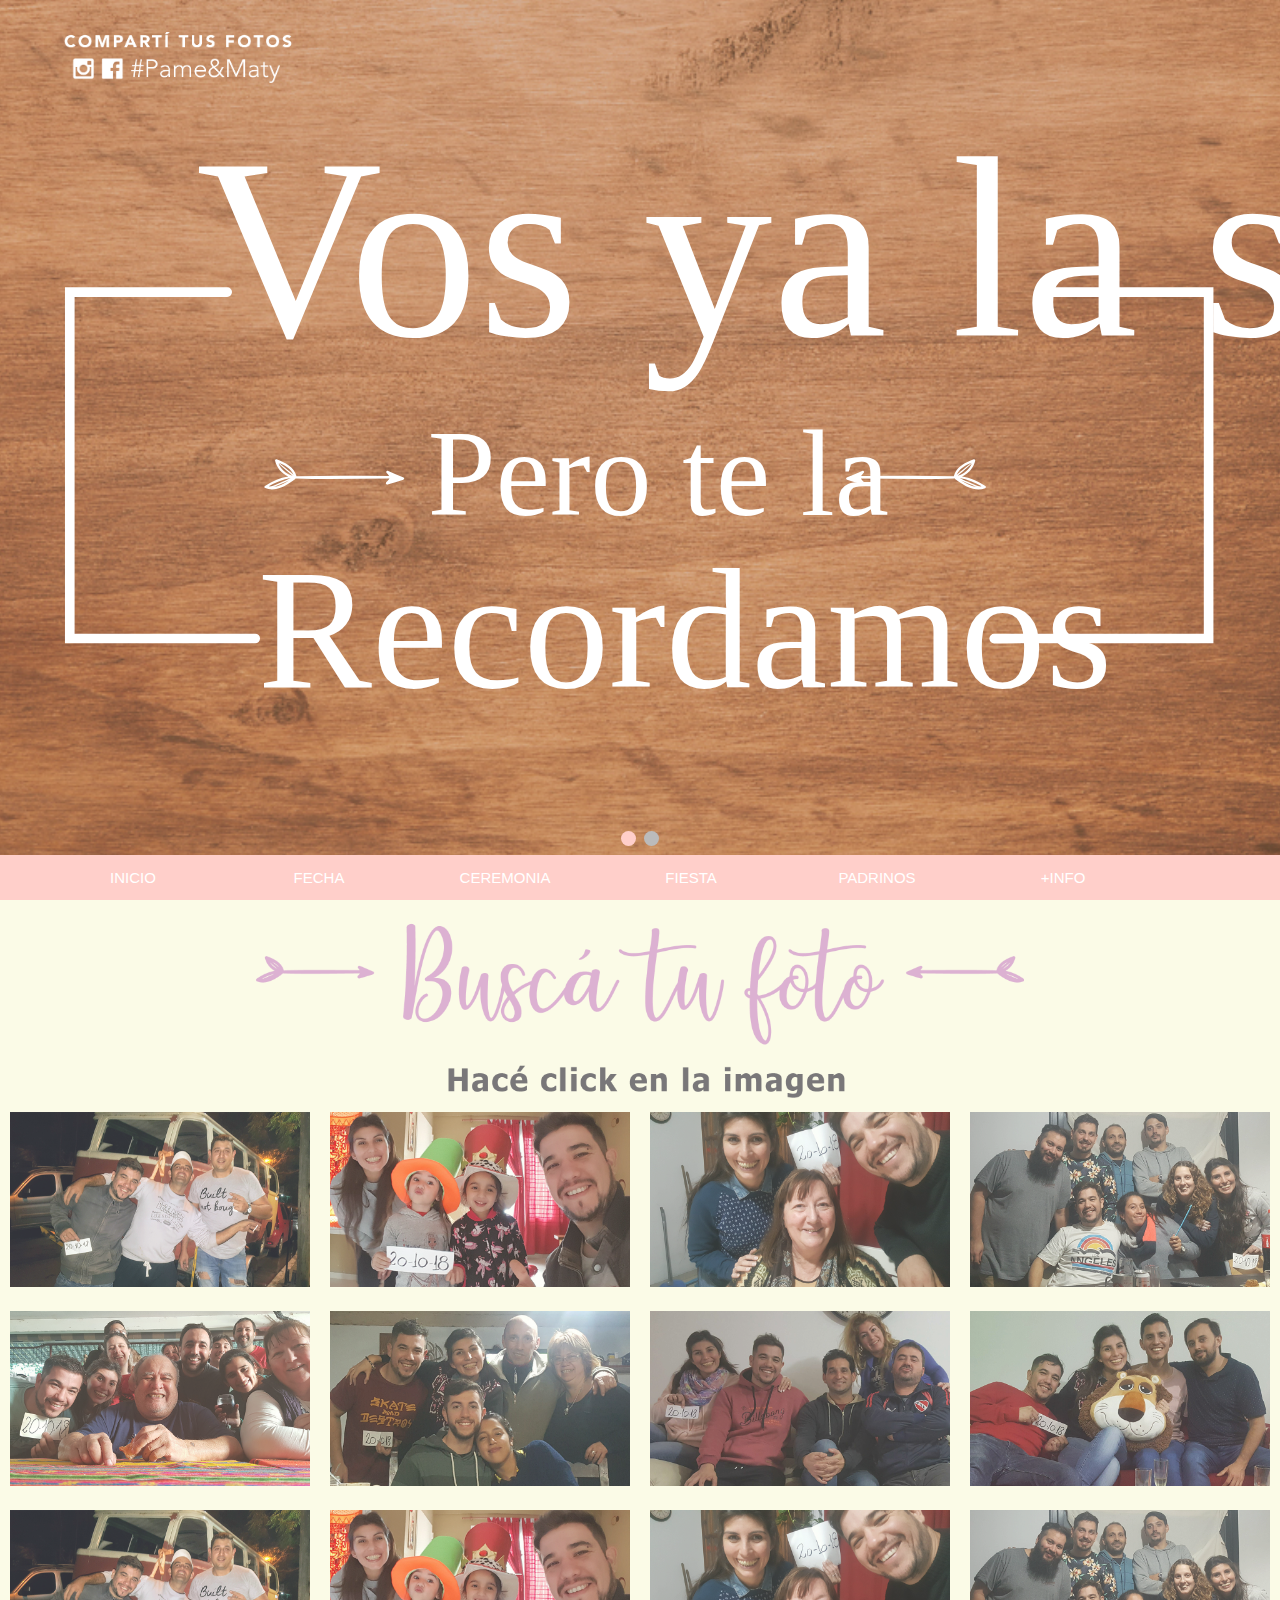
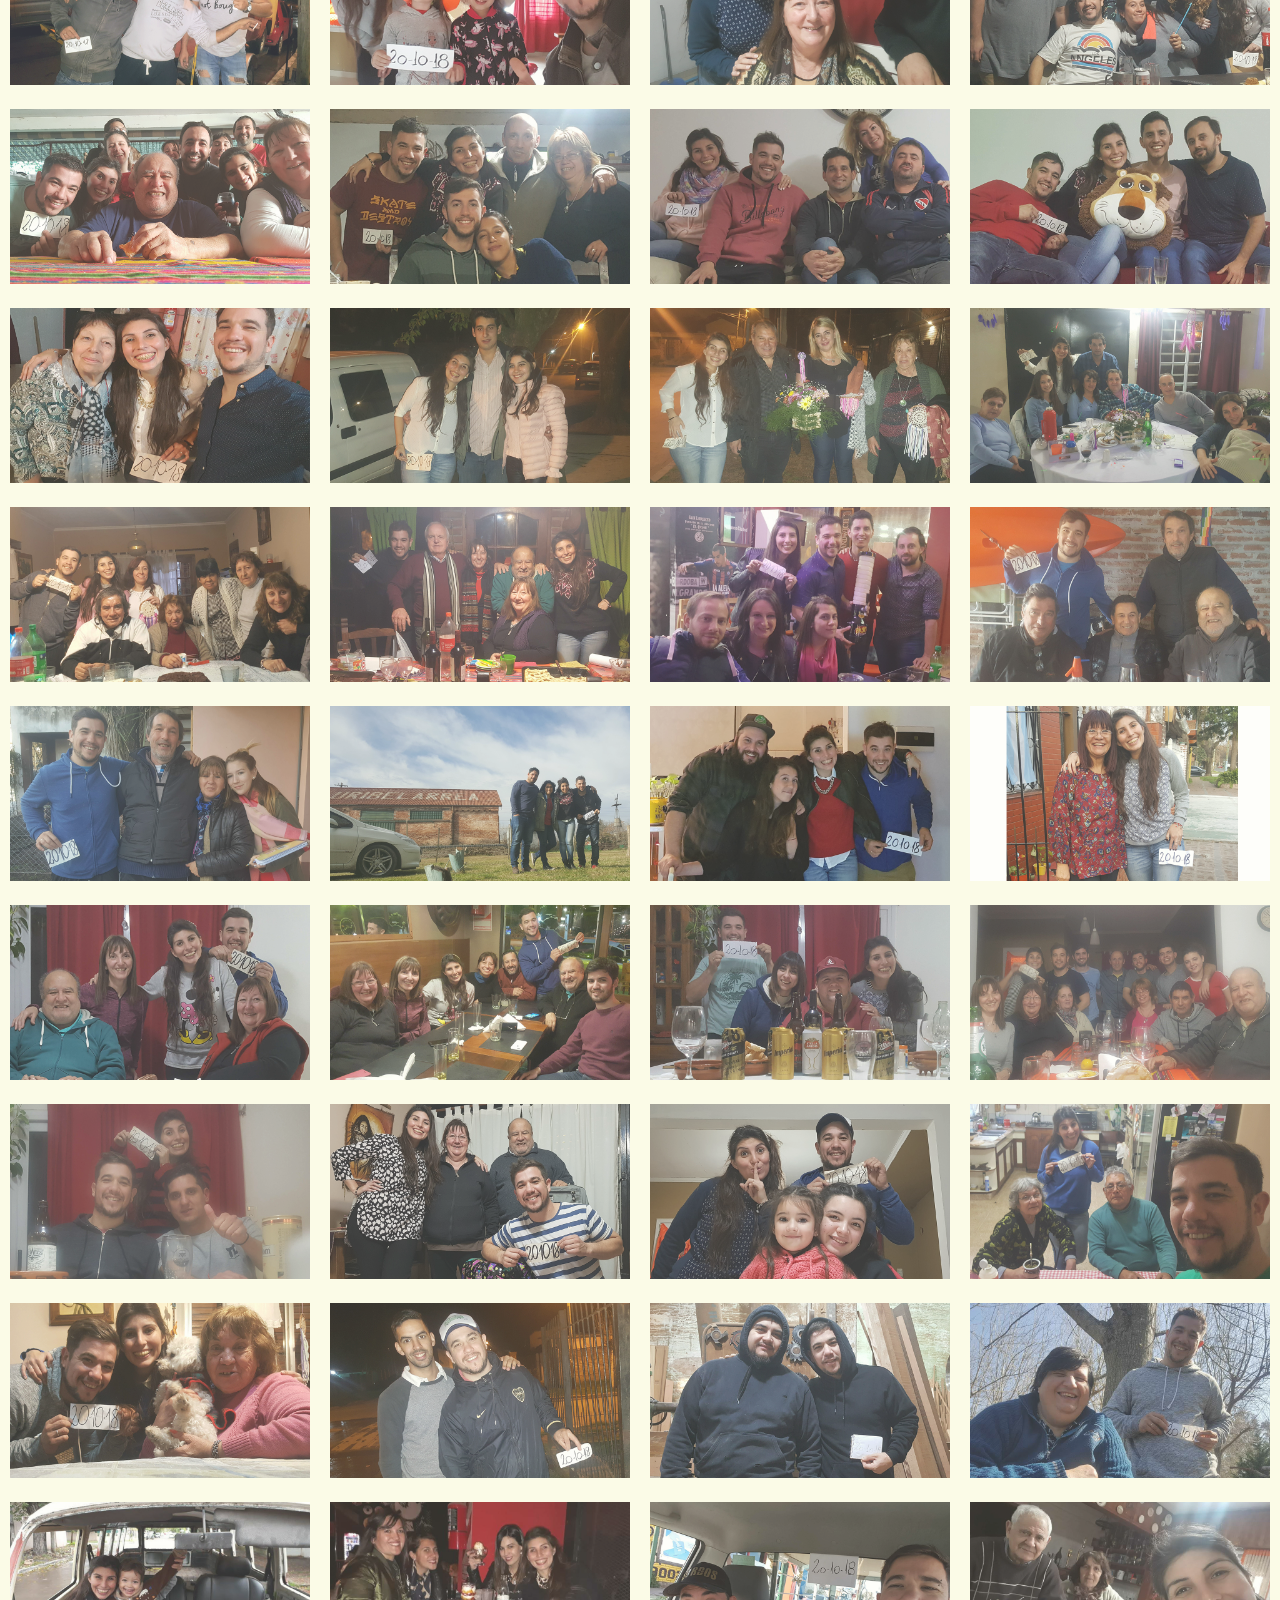
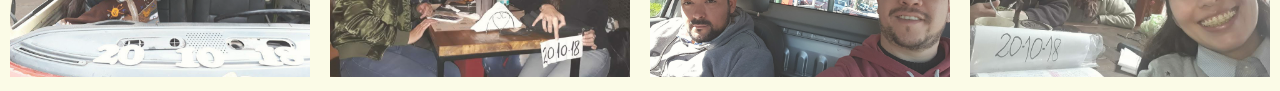
<file: agosto/web/fecha.html>
<!DOCTYPE html>
<!--
To change this license header, choose License Headers in Project Properties.
To change this template file, choose Tools | Templates
and open the template in the editor.
-->
<html>

    <title>Nos casamos!</title>
    <meta charset="UTF-8">
    <meta name="viewport" content="width=device-width, initial-scale=1.0">
    <link href="css/NavEstilo.css" rel="stylesheet" type="text/css"/>
    <link href="css/estiloFecha.css" rel="stylesheet" type="text/css"/>




    <body>

        <div class="menu">
            <input id="toggle" type="checkbox"/>
            <label for="toggle" class="drop">
                <svg width="36px" height="36px" viewBox="0 0 48 48"><path d="M6 36h36v-4H6v4zm0-10h36v-4H6v4zm0-14v4h36v-4H6z"></path></svg>
            </label >

            <img class="img-CompartiTusFotos" src="imagenes/CompartiTusFotos.png" alt=""/>



            <div class="slideshow-container">

                <div class="mySlides fade">
                   
                    <img class="imgFecha" src="imagenes/fondoMadera-01.svg" alt=""/>  
                </div>
                
                <div class="mySlides fade">
                    <img class="imgFecha2" src="imagenes/FechaAgosto.jpg" alt=""/>
                </div>


                <div class="dot-nav">
                    <span class="dot"></span>
                    <span class="dot"></span>
                </div>              
            </div>   




            



            <div style="text-align:center">

                <img class="imgBuscaTuFoto" src="imagenes/buscaTuFoto.png" alt=""/>
                
            </div>

            <div class="container">
                <span onclick="this.parentElement.style.display = 'none'" class="closebtn">&times;</span>
                <img id="expandedImg" style="width:100%">
                <div id="imgtext"></div>
            </div>





            <!-- The four columns -->
            <div class="row">
                <div class="column">

                    <img src="imagenes/1.jpeg" alt="" style="width:100%" onclick="myFunction(this);">
                </div>
                <div class="column">
                    <img src="imagenes/2.jpeg" alt="" style="width:100%" onclick="myFunction(this);">
                </div>
                <div class="column">
                    <img src="imagenes/3.jpg" alt="" style="width:100%" onclick="myFunction(this);">
                </div>
                <div class="column">
                    <img src="imagenes/4.jpg" alt="" style="width:100%" onclick="myFunction(this);">
                </div>
            </div>

            <div class="row">
                <div class="column">

                    <img src="imagenes/5.jpg" alt="" style="width:100%" onclick="myFunction(this);">
                </div>
                <div class="column">
                    <img src="imagenes/6.jpg" alt="" style="width:100%" onclick="myFunction(this);">
                </div>
                <div class="column">
                    <img src="imagenes/7.jpg" alt="" style="width:100%" onclick="myFunction(this);">
                </div>
                <div class="column">
                    <img src="imagenes/8.jpg" alt="" style="width:100%" onclick="myFunction(this);">
                </div>
            </div>

            <div class="row">
                <div class="column">

                    <img src="imagenes/1.jpeg" alt="" style="width:100%" onclick="myFunction(this);">
                </div>
                <div class="column">
                    <img src="imagenes/2.jpeg" alt="" style="width:100%" onclick="myFunction(this);">
                </div>
                <div class="column">
                    <img src="imagenes/3.jpg" alt="" style="width:100%" onclick="myFunction(this);">
                </div>
                <div class="column">
                    <img src="imagenes/4.jpg" alt="" style="width:100%" onclick="myFunction(this);">
                </div>
            </div>

            <div class="row">
                <div class="column">

                    <img src="imagenes/5.jpg" alt="" style="width:100%" onclick="myFunction(this);">
                </div>
                <div class="column">
                    <img src="imagenes/6.jpg" alt="" style="width:100%" onclick="myFunction(this);">
                </div>
                <div class="column">
                    <img src="imagenes/7.jpg" alt="" style="width:100%" onclick="myFunction(this);">
                </div>
                <div class="column">
                    <img src="imagenes/8.jpg" alt="" style="width:100%" onclick="myFunction(this);">
                </div>
            </div>

            <div class="row">
                <div class="column">

                    <img src="imagenes/9.jpg" alt="" style="width:100%" onclick="myFunction(this);">
                </div>
                <div class="column">
                    <img src="imagenes/10.jpg" alt="" style="width:100%" onclick="myFunction(this);">
                </div>
                <div class="column">
                    <img src="imagenes/11.jpg" alt="" style="width:100%" onclick="myFunction(this);">
                </div>
                <div class="column">
                    <img src="imagenes/12.jpg" alt="" style="width:100%" onclick="myFunction(this);">
                </div>
            </div>

            <div class="row">
                <div class="column">

                    <img src="imagenes/13.jpg" alt="" style="width:100%" onclick="myFunction(this);">
                </div>
                <div class="column">
                    <img src="imagenes/14.jpg" alt="" style="width:100%" onclick="myFunction(this);">
                </div>
                <div class="column">
                    <img src="imagenes/15.jpg" alt="" style="width:100%" onclick="myFunction(this);">
                </div>
                <div class="column">
                    <img src="imagenes/16.jpg" alt="" style="width:100%" onclick="myFunction(this);">
                </div>
            </div>

            <div class="row">
                <div class="column">

                    <img src="imagenes/17.jpg" alt="" style="width:100%" onclick="myFunction(this);">
                </div>
                <div class="column">
                    <img src="imagenes/18.jpg" alt="" style="width:100%" onclick="myFunction(this);">
                </div>
                <div class="column">
                    <img src="imagenes/19.jpg" alt="" style="width:100%" onclick="myFunction(this);">
                </div>
                <div class="column">
                    <img src="imagenes/20.jpg" alt="" style="width:100%" onclick="myFunction(this);">
                </div>
            </div>

            <div class="row">
                <div class="column">

                    <img src="imagenes/21.jpg" alt="" style="width:100%" onclick="myFunction(this);">
                </div>
                <div class="column">
                    <img src="imagenes/22.jpg" alt="" style="width:100%" onclick="myFunction(this);">
                </div>
                <div class="column">
                    <img src="imagenes/23.jpg" alt="" style="width:100%" onclick="myFunction(this);">
                </div>
                <div class="column">
                    <img src="imagenes/24.jpg" alt="" style="width:100%" onclick="myFunction(this);">
                </div>
            </div>


            <div class="row">
                <div class="column">

                    <img src="imagenes/25.jpg" alt="" style="width:100%" onclick="myFunction(this);">
                </div>
                <div class="column">
                    <img src="imagenes/26.jpg" alt="" style="width:100%" onclick="myFunction(this);">
                </div>
                <div class="column">
                    <img src="imagenes/27.jpg" alt="" style="width:100%" onclick="myFunction(this);">
                </div>
                <div class="column">
                    <img src="imagenes/28.jpg" alt="" style="width:100%" onclick="myFunction(this);">
                </div>
            </div>

            <div class="row">
                <div class="column">

                    <img src="imagenes/29.jpg" alt="" style="width:100%" onclick="myFunction(this);">
                </div>
                <div class="column">
                    <img src="imagenes/30.jpg" alt="" style="width:100%" onclick="myFunction(this);">
                </div>
                <div class="column">
                    <img src="imagenes/31.jpg" alt="" style="width:100%" onclick="myFunction(this);">
                </div>
                <div class="column">
                    <img src="imagenes/32.jpg" alt="" style="width:100%" onclick="myFunction(this);">
                </div>
            </div>


            <div class="row">
                <div class="column">

                    <img src="imagenes/33.jpg" alt="" style="width:100%" onclick="myFunction(this);">
                </div>
                <div class="column">
                    <img src="imagenes/34.jpg" alt="" style="width:100%" onclick="myFunction(this);">
                </div>
                <div class="column">
                    <img src="imagenes/35.jpg" alt="" style="width:100%" onclick="myFunction(this);">
                </div>
                <div class="column">
                    <img src="imagenes/36.jpg" alt="" style="width:100%" onclick="myFunction(this);">
                </div>
            </div>













            <nav class="nav-pc">
                <ul>
                    <li><a href="index.html">INICIO</a></li>
                    <li><a href="fecha.html">FECHA</a></li>
                    <li><a href="ceremonia.html">CEREMONIA</a></li>
                    <li><a href="fiesta.html">FIESTA</a></li>
                    <li><a href="padrinos.html">PADRINOS</a></li>
                    <li><a href="info.html">+INFO</a></li>
                </ul>
            </nav>

        </div>


        <script>

            var slideIndex = 0;
            showSlides();

            function showSlides() {
                var i;
                var slides = document.getElementsByClassName("mySlides");
                var dots = document.getElementsByClassName("dot");
                for (i = 0; i < slides.length; i++) {
                    slides[i].style.display = "none";
                }
                slideIndex++;
                if (slideIndex > slides.length) {
                    slideIndex = 1
                }
                for (i = 0; i < dots.length; i++) {
                    dots[i].className = dots[i].className.replace(" active", "");
                }
                slides[slideIndex - 1].style.display = "block";
                dots[slideIndex - 1].className += " active";
                setTimeout(showSlides, 3000); // Change image every 2 seconds
            }




            function myFunction(imgs) {
                var expandImg = document.getElementById("expandedImg");
                var imgText = document.getElementById("imgtext");
                expandImg.src = imgs.src;
                imgText.innerHTML = imgs.alt;
                expandImg.parentElement.style.display = "block";
            }





        </script>

    </body>
</html>
</file>
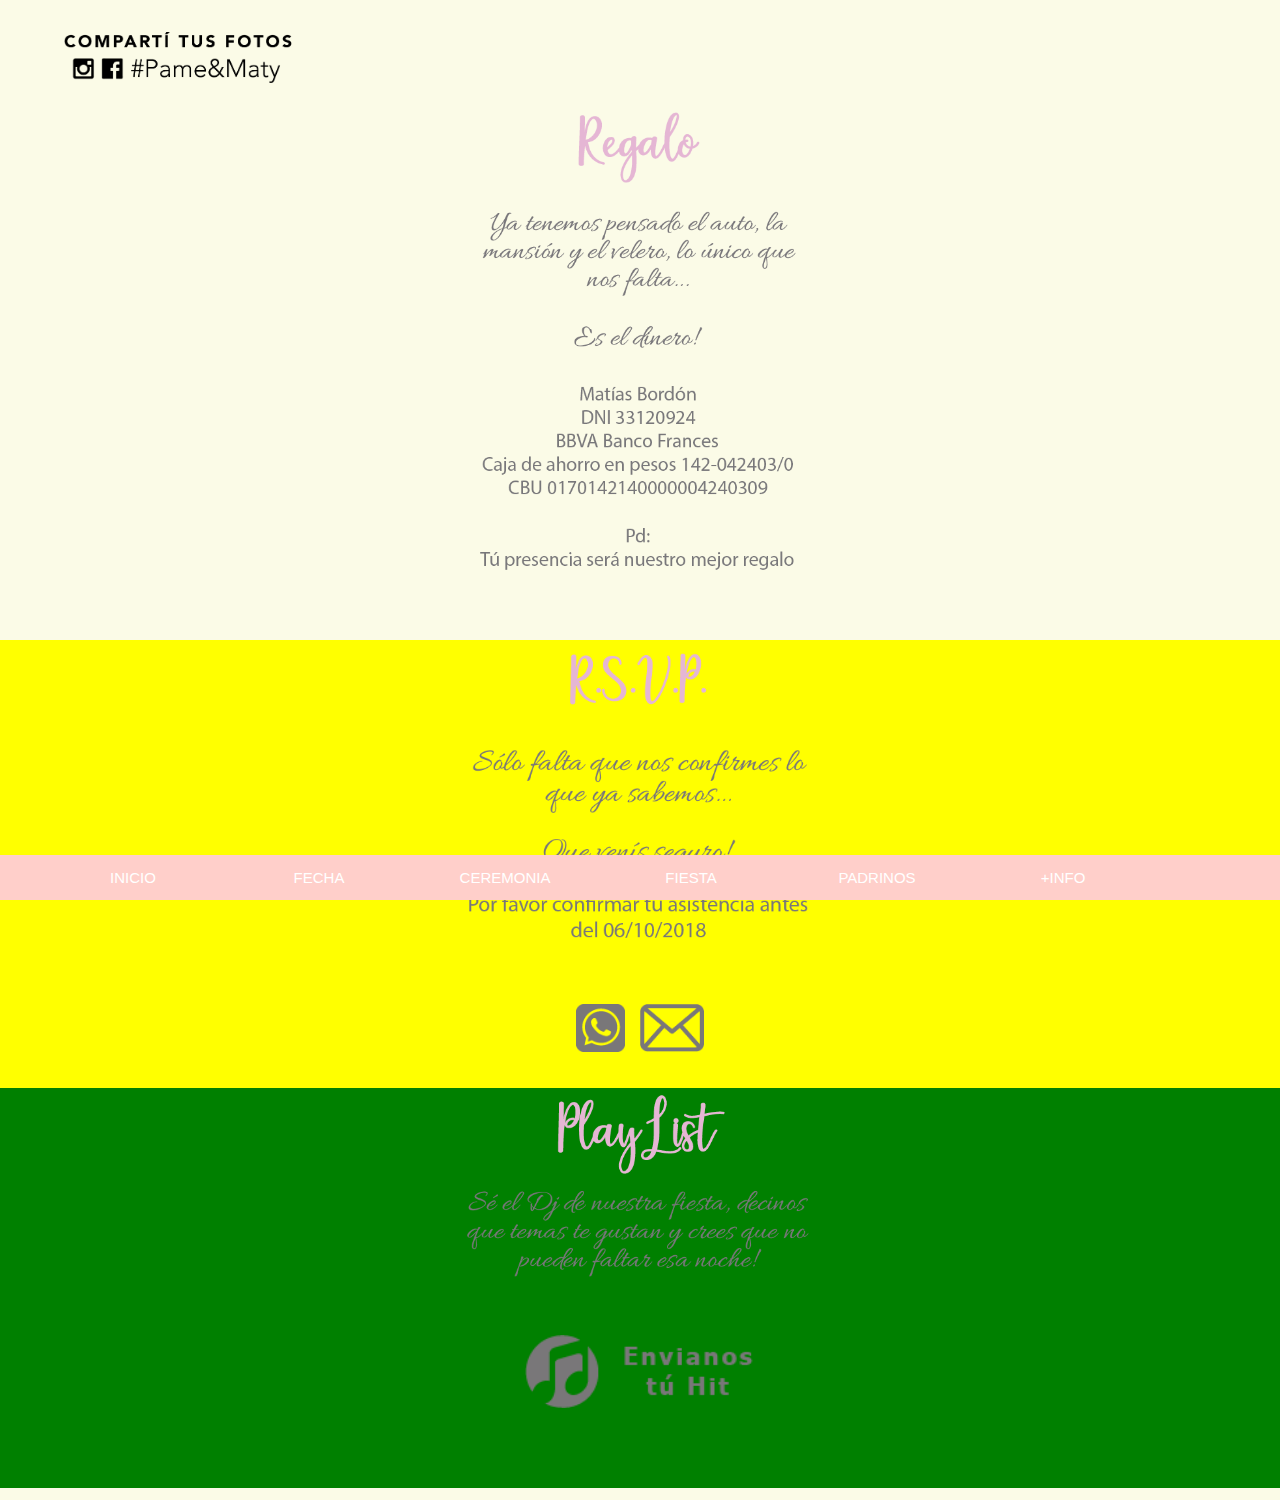
<file: agosto/web/info.html>
<!DOCTYPE html>
<!--
To change this license header, choose License Headers in Project Properties.
To change this template file, choose Tools | Templates
and open the template in the editor.
-->
<html>
    <head>
        <title>+INFO</title>
        <meta charset="UTF-8">
        <meta name="viewport" content="width=device-width, initial-scale=1.0">
        <link href="css/NavEstilo.css" rel="stylesheet" type="text/css"/>
        <link href="css/infoEstilo.css" rel="stylesheet" type="text/css"/>
    </head>
    <body>

        <div class="menu">
            <input id="toggle" type="checkbox"/>
            <label for="toggle" class="drop">
                <svg width="36px" height="36px" viewBox="0 0 48 48"><path d="M6 36h36v-4H6v4zm0-10h36v-4H6v4zm0-14v4h36v-4H6z"></path></svg>
            </label >
            <a href="https://www.facebook.com"><img class="img-CompartiTusFotos" src="imagenes/CompartiTusFotosNegro.png" alt=""/></a>

            <div class="contenedor-TextoRegalo">

                <img class="img-TextoRegalo" src="imagenes/regalo-01.png" alt=""/>
              
            </div>

            <div class="contenedor-TextoRSVP">
            
                <img class="img-TextoRSVP" src="imagenes/rsvp-01.png" alt=""/>
                <a href="mailto:bordonmatias@hotmail.com?Subject=RSVP%20Boda%20Pame&Maty"><img  class="sobre" src="imagenes/sobre.png" alt=""/></a>
                <a href="https://api.whatsapp.com/send?phone=5491149461330&text=Hola%20Maty!"><img  class="whatsapp" src="imagenes/whatsapp.png" alt=""/></a>
            </div>

            <div class="contenedor-TextoPlaylist">
                
                <img class="img-TextoPlaylist" src="imagenes/playlist-01.png" alt=""/>
                <a href="mailto:bordonmatias@hotmail.com?Subject=PlayList%20Boda%20Pame&Maty&body=Escribinos%20los%20nombres%20y%20autores%20de%20tus%20temas%20favoritos!"><img class="hit" src="imagenes/hit.png" alt=""/></a>

            </div>




            <nav class="nav-pc">
                <ul>
                    <li><a href="index.html">INICIO</a></li>
                    <li><a href="fecha.html">FECHA</a></li>
                    <li><a href="ceremonia.html">CEREMONIA</a></li>
                    <li><a href="fiesta.html">FIESTA</a></li>
                    <li><a href="padrinos.html">PADRINOS</a></li>
                    <li><a href="info.html">+INFO</a></li>
                </ul>
            </nav>




        </div>


    </body>
</html>
</file>
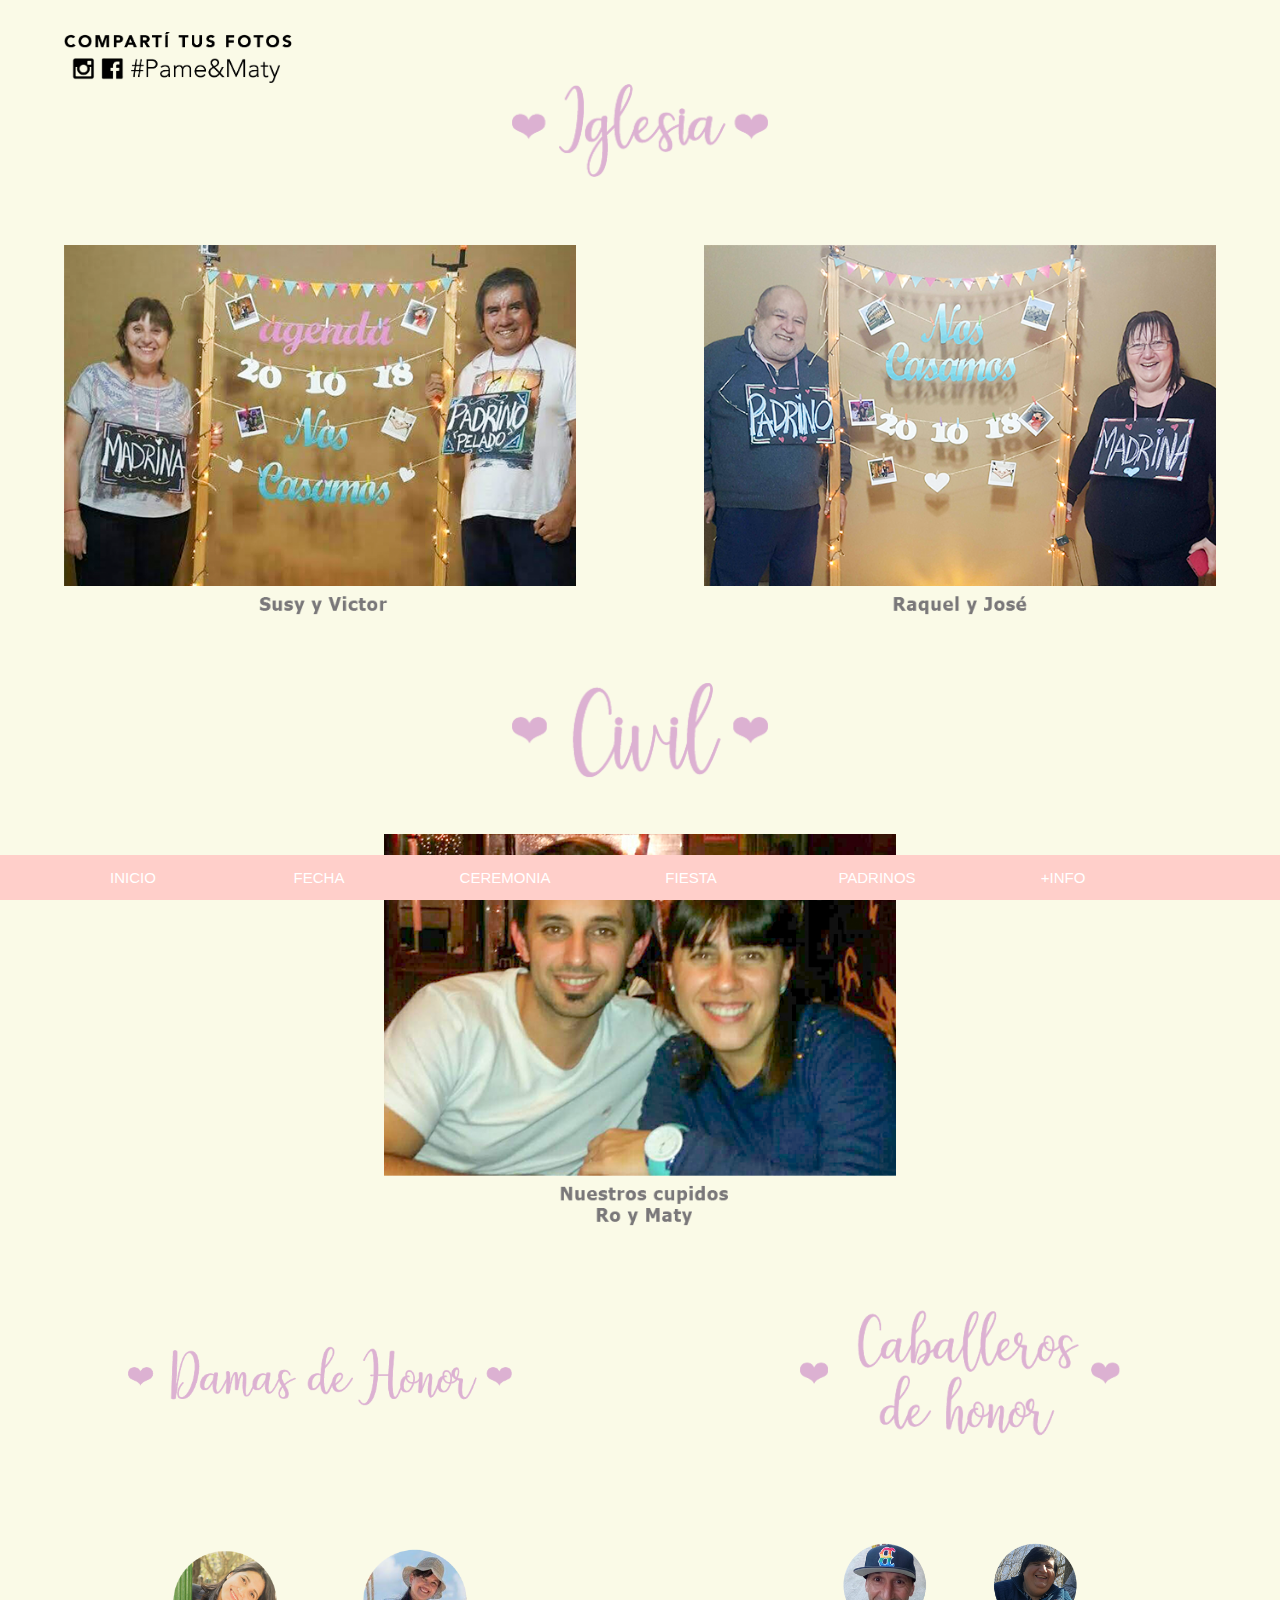
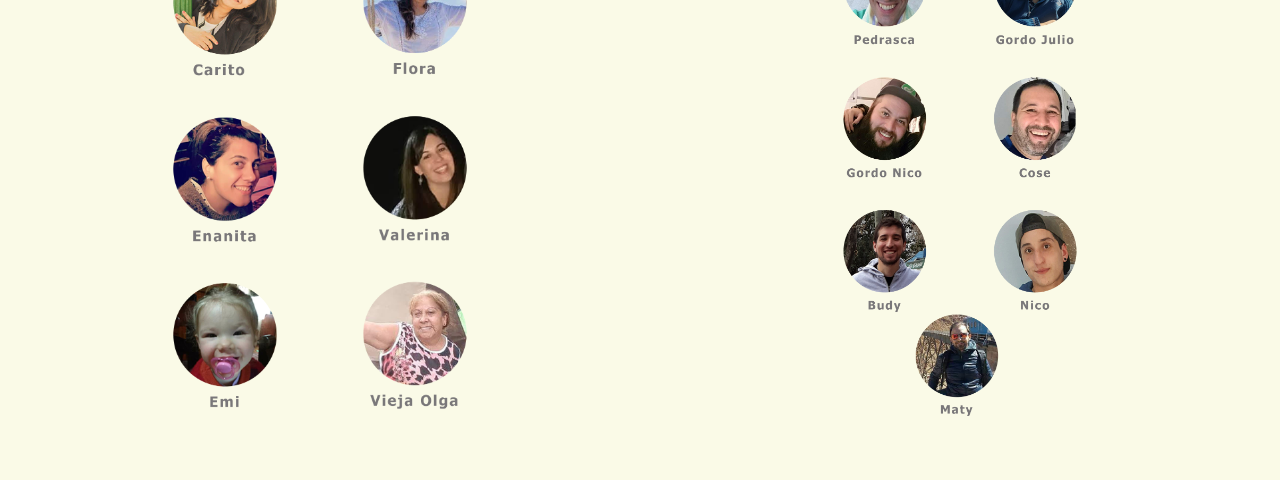
<file: agosto/web/padrinos.html>
<!DOCTYPE html>
<!--
To change this license header, choose License Headers in Project Properties.
To change this template file, choose Tools | Templates
and open the template in the editor.
-->
<html>
    <head>
        <title>Nos casamos</title>
        <meta charset="UTF-8">
        <meta name="viewport" content="width=device-width, initial-scale=1.0">
        <link href="css/NavEstilo.css" rel="stylesheet" type="text/css"/>
        <link href="css/padrinosEstilo.css" rel="stylesheet" type="text/css"/>

    </head>
    <body>
        <div class="div-header">

        </div>

        <div class="menu">
            <input id="toggle" type="checkbox"/>
            <label for="toggle" class="drop">
                <svg width="36px" height="36px" viewBox="0 0 48 48"><path d="M6 36h36v-4H6v4zm0-10h36v-4H6v4zm0-14v4h36v-4H6z"></path></svg>
            </label >
            <a href="https://www.facebook.com"><img class="img-CompartiTusFotos" src="imagenes/CompartiTusFotosNegro.png" alt=""/></a>


            <div class="contenedor-Titulos">
                <img class="titulo" src="imagenes/iconoPadrinos-01.png" alt=""/>
            </div>

         
            <div class="contenedor-TitulosIglesia">
                <img class="tituloIglesia" src="imagenes/iconoIglesiaCora-01.png" alt=""/>
            </div>

            <div class="contenedor-PadrinosIglesia-Pame"> 
                <img class="padrinosPame" src="imagenes/susyYVictor.png" alt=""/>
            </div>

            <div class="contenedor-PadrinosIglesia-Maty"> 
                <img class="padrinosMaty" src="imagenes/padrinosMaty.png" alt=""/>
            </div>

           
            <div class="contenedor-TitulosCivil">
                <img class="tituloCivil" src="imagenes/iconoCivilCora-01.png" alt=""/>
            </div>

            <div class="contenedor-PadrinosCivil"> 
                <img class="padrinosCivil" src="imagenes/cupidos.png" alt=""/>
            </div>





        
            <div class="contenedor-TitDamas">
                <img class="tituloDamas" src="imagenes/iconoDamasCora-01.png" alt=""/>
            </div>

            <div class="contenedor-TitCab">
                <img class="tituloCab" src="imagenes/iconoCaballerosCora-01.png" alt=""/>
            </div>


            <div class="contenedor-Damas"> 
                <img class="ImgDamas" src="imagenes/damas de honor-01.png" alt=""/>
            </div>
          
            <div class="contenedor-TitCab2">
                <img class="tituloCab2" src="imagenes/iconoCaballerosCora-01.png" alt=""/>
            </div>

            <div class="contenedor-Cab"> 
                <img class="ImgCab" src="imagenes/caballeros-01.png" alt=""/>
            </div>










            <nav class="nav-pc">
                <ul>
                    <li><a href="index.html">INICIO</a></li>
                    <li><a href="fecha.html">FECHA</a></li>
                    <li><a href="ceremonia.html">CEREMONIA</a></li>
                    <li><a href="fiesta.html">FIESTA</a></li>
                    <li><a href="padrinos.html">PADRINOS</a></li>
                    <li><a href="info.html">+INFO</a></li>
                </ul>
            </nav>

        </div>

    </body>
</html>
</file>
<file: agosto/web/css/NavEstilo.css>
/*
To change this license header, choose License Headers in Project Properties.
To change this template file, choose Tools | Templates
and open the template in the editor.
*/
/* 
    Created on : 28/08/2018, 18:01:46
    Author     : Caro
*/

/* nav */

.nav-pc{
    background-color: #FFCFCA;
    margin: 0 auto;
    padding: 0px;
    overflow: hidden;
    position: fixed;
    bottom: 0px;
    width: 100%;
    height: auto;

}
ul{
    list-style-type: none;
    margin-top: 0;

}
li{
    float: left;
    font-family: Helvetica;
    font-size: 15px; 
    width: 15%;

}
li a {
    display: block;
    color: white;
    text-align: center;
    padding:14px 16px ;
    text-decoration: none;
}
li a:hover:not(.active) {
    background-color: lightgray;
}

.active {
    background-color: #4CAF50;
}

* {
    box-sizing: border-box;
}

/*botón*/

.menu .drop {
    position: fixed;
    right: 10px;
    color: #FFCFCA ;
    padding: 0;
    background: rgba(0,0,0,0.5);
    cursor: pointer;
    display: none; /*ocultamos el botón*/
}
.menu .drop svg {
    background: rgba(0,0,0,0.5);
    vertical-align: middle;
}

/*pure css*/

.menu input {display: none}/*ocultamos el input*/
#toggle:checked ~ .nav-pc {
    display: block;

}
#toggle:checked ~ label{
    background: rgba(0,0,0,0.65);

}

.espacio{
    width: 100%;
    height:100px;
}

@media only screen and (max-width: 768px) {
    
        

    .menu {
        margin: 0px;
        padding: 0px;
        position: relative;
        top:0px;
        width: 100%;
    }

    .menu .drop {display: inline-block;}/*volvemos a mostrar el botón*/

    .menu .nav-pc  {/*ahora nuestro menú es una lista flotante*/
        z-index: 600;
        background: black;
        min-width: 10rem;
        display: none;
        top: 35px;
        left: 0px;
        height: 270px;
    }

    .menu .nav-pc > ul   {    /*y los ítems se alinean verticalmente*/
        margin: 0px;
        padding: 0px;
        width: 100%;
        height: 10%;
    }

    .menu .nav-pc > ul >li  {    /*y los ítems se alinean verticalmente*/
        display: block;
        float: none;
        border: 0 none;
        width: 100%;
    }

    .menu .drop svg path{
        fill: white;
    }
}
</file>
<file: agosto/web/css/estiloFecha.css>
/*
To change this license header, choose License Headers in Project Properties.
To change this template file, choose Tools | Templates
and open the template in the editor.
*/
/* 
    Created on : 27/08/2018, 10:14:52
    Author     : Caro
*/


body {
    background-color: #FBFBE7;
    width: 100%;
    overflow: scroll;
    height: 1500px;
    margin: 0px;
    padding: 0px;
    font-family: Arial, 'Helvetica Neue', Helvetica, sans-serif;
}

/*.background-fecha{

    background-image: url(".../imagenes/fechaAgosto1024x768 copy.jpeg");
    background-repeat:no-repeat;
    position: relative;
    background-size: cover;
    background-position: center;
    height: 100vh;

}*/

.img-CompartiTusFotos{
    z-index: 1;
    width:18%;
    position: absolute;
    top:3.5%;
    left: 5%;

}


.menu .drop svg {
    background: rgba(0,0,0,0.5);
    vertical-align: middle;
}



.mySlides {display:none}

/* Slideshow container */
.slideshow-container {
    display: flex; /* me pone permite posicionar el div en el centro  */
    justify-content: center;/* me pone permite posicionar el div en el centro  */
    align-items: center;/* me pone permite posicionar el div en el centro  */
    margin: 0;
    padding: 0;
    background-repeat:no-repeat;
    position: relative;
    background-size: cover;
    background-position: center;
    height: 100vh;

}


.slideshow-container > .mySlides > .imgFecha{
    background-repeat:no-repeat;
    position: relative;
    background-size: cover;
    background-position: center;
    margin: 0;
    padding: 0;
    height: 100vh;
}

.slideshow-container > .mySlides > .imgFecha2{
    height: 100vh;
    background-size: cover;
}


/* The dots/bullets/indicators */
.dot {
    height: 15px;
    width: 15px;
    margin: 0 2px;
    background-color: #bbb;
    border-radius: 50%;
    display: inline-block;
    transition: background-color 0.6s ease;
}

.active {
    background-color: #FFCFCA;
}

/* Fading animation */
.fade {
    -webkit-animation-name: fade;
    -webkit-animation-duration: 1.5s;
    animation-name: fade;
    animation-duration: 1.5s;
}

@-webkit-keyframes fade {
    from {opacity: .4} 
    to {opacity: 1}
}

@keyframes fade {
    from {opacity: .4} 
    to {opacity: 1}
}

/* On smaller screens, decrease text size */
@media only screen and (max-width: 300px) {
    .text {font-size: 11px}
}

.dot-nav{
    position: absolute;
    bottom: 50px;
    text-align: center;
}

.imgBuscaTuFoto{
    width: 60%;

}


/*galeria*/


/* The grid: Four equal columns that floats next to each other */
.column {
    float: left;
    width: 25%;
    padding: 10px;
}

/* Style the images inside the grid */
.column img {
    opacity: 0.8; 
    cursor: pointer; 
}

.column img:hover {
    opacity: 1;
}

/* Clear floats after the columns */
.row:after {
    content: "";
    display: table;
    clear: both;
}

/* The expanding image container */
.container {
    position: relative;
    display: none;
}

/* Expanding image text */
#imgtext {
    position: absolute;
    bottom: 15px;
    left: 15px;
    color: white;
    font-size: 20px;
}

/* Closable button inside the expanded image */
.closebtn {
    position: absolute;
    top: 10px;
    right: 15px;
    color: white;
    font-size: 35px;
    cursor: pointer;
}




@media only screen and (max-width: 768px) {
    .body{
        background-repeat:no-repeat;
        position: relative;
        background-size: cover;
        background-position: center;
        width: 100%;
        height: 100vh;
    }

    .imgBuscaTuFoto{
        width: 80%;

    }


}
</file>
<file: agosto/web/css/infoEstilo.css>
/*
To change this license header, choose License Headers in Project Properties.
To change this template file, choose Tools | Templates
and open the template in the editor.
*/
/* 
    Created on : 24/08/2018, 15:07:23
    Author     : Caro
*/

body {
    background-color: #FBFBE7;
    width: 100%;
    overflow: scroll;
    height: 1500px;
    margin: 0px;
    padding: 0px;
    font-family: Arial, 'Helvetica Neue', Helvetica, sans-serif;
}

.img-CompartiTusFotos{
    z-index: 1;
    width:18%;
    position: absolute;
    top:3.5%;
    left: 5%;

}

/*Contenedores*/

.contenedor-TextoRegalo{
    position: relative;
    height:40em;
    width: 100%;
    float: right;
    display: flex; /* me pone permite posicionar el div en el centro  */
    justify-content: center;/* me pone permite posicionar el div en el centro  */
    align-items: center;/* me pone permite posicionar el div en el centro  */
}

.contenedor-TextoRegalo > .img-TextoRegalo {
    position: relative;
    top:1em;
    display: block;
    width: 25%;

}

.contenedor-TextoRSVP{
    position: relative;
    width: 100%;
    background-color: yellow;
    height: 28em;
    float: right;
    display: flex; /* me pone permite posicionar el div en el centro  */
    justify-content: center;/* me pone permite posicionar el div en el centro  */
    align-items: center;/* me pone permite posicionar el div en el centro  */
}

.contenedor-TextoRSVP > .img-TextoRSVP {
    position: absolute;
    display: block;
    width: 27%;
    top:0px;

}

.contenedor-TextoRSVP > a {
    display: flex; /* me pone permite posicionar el div en el centro  */
    justify-content: center;/* me pone permite posicionar el div en el centro  */
    align-items: center;/* me pone permite posicionar el div en el centro  */
}

.contenedor-TextoRSVP > a > .sobre{
    position: absolute;
    bottom:8%;
    width: 5%;
    right: 45%;
}

.contenedor-TextoRSVP > a > .whatsapp{
    position: absolute;
    bottom:8%;
    left: 45%;
    width: 3.8%;
}

.contenedor-TextoPlaylist{
    position: relative;
    width: 100%;
    background-color:green;
    height: 25em;
    float: right;
    display: flex; /* me pone permite posicionar el div en el centro  */
    justify-content: center;/* me pone permite posicionar el div en el centro  */
}
.contenedor-TextoPlaylist > .img-TextoPlaylist{
    position: absolute;
    display: block;
    width: 27%;
    top:0px;
}

.contenedor-TextoPlaylist > a{
    display: flex; /* me pone permite posicionar el div en el centro  */
    justify-content: center;/* me pone permite posicionar el div en el centro  */
    align-items: center;/* me pone permite posicionar el div en el centro  */
}

.contenedor-TextoPlaylist > a > .hit{
    position: absolute;
    bottom:20%;
    width: 18%;
}


.espacio{
    width: 100%;
    height:100px;
}

@media only screen and (max-width: 768px) {
    body{
        height: auto;
    }
    
    .img-CompartiTusFotos{
    z-index: 1;
    width:40%;
    position: absolute;
    top:0.8em;
    left:5%;
}


    .contenedor-TextoRegalo {
        position:relative;
        top:2em;
        background-color: yellow;
        border: 0 none;
        width: 100%;   
        margin:0;
        padding:0;
        float:left;
        height: 32em;
        display: flex;/* me pone permite posicionar el div en el centroHAY QUE PONERSELO AL PADRE Y SE CENTRA EL HIJO  */
        justify-content: center;/* me pone permite posicionar el div en el centro  */
        align-items: center;/* me pone permite posicionar el div en el centro  */

    }


    .contenedor-TextoRegalo > .img-TextoRegalo {
        position: absolute;
        top:0px;
        width: 80%;
        height: auto;
    }



    .contenedor-TextoRSVP {
        position:relative;
        background-color: violet;
        border: 0 none;
        width: 100%;   
        margin:0;
        padding:0;
        float:left;
        height: 27em;
        display: flex;/* me pone permite posicionar el div en el centroHAY QUE PONERSELO AL PADRE Y SE CENTRA EL HIJO  */
        justify-content: center;/* me pone permite posicionar el div en el centro  */
        align-items: center;/* me pone permite posicionar el div en el centro  */

    }

    .contenedor-TextoRSVP > .img-TextoRSVP {
        position: absolute;
        top:0px;
        width: 80%;

    }
    .contenedor-TextoRSVP > a > .sobre{
        position: absolute;
        width: 18%;
        bottom:15%;
        right: 32%;


    }

    .contenedor-TextoRSVP > a > .whatsapp{
        position: absolute;
        bottom:15%;
        left: 32%;
        width: 14%;
    }


    .contenedor-TextoPlaylist {
        position:relative;
        background-color: transparent;
        border: 0 none;
        width: 100%;   
        margin:0;
        padding:0;
        float:left;
        height: 27em;
        display: flex;/* me pone permite posicionar el div en el centroHAY QUE PONERSELO AL PADRE Y SE CENTRA EL HIJO  */
        justify-content: center;/* me pone permite posicionar el div en el centro  */
        align-items: center;/* me pone permite posicionar el div en el centro  */

    }

    .contenedor-TextoPlaylist > .img-TextoPlaylist {
        position: absolute;
        top:0px;
        width: 80%;
        height: auto;
    }

.contenedor-TextoPlaylist > a > .hit{
    position: absolute;
    bottom:40%;
    width: 48%;
}



}
</file>
<file: agosto/web/css/padrinosEstilo.css>
/*
To change this license header, choose License Headers in Project Properties.
To change this template file, choose Tools | Templates
and open the template in the editor.
*/
/* 
    Created on : 24/08/2018, 18:33:48
    Author     : Caro
*/

body {
    background-color: #FAFAE7;
    width: 100%;
    overflow: scroll;
    height: 1500px;
    margin: 0px;
    padding: 0px;
    font-family: Arial, 'Helvetica Neue', Helvetica, sans-serif;
    
}


.img-CompartiTusFotos{
    z-index: auto;
    width:18%;
    position: absolute;
    top:3.5%;
    left: 5%;
}


.espacio{
    width: 100%;
    height:100px;
}

/*Titulos*/
.contenedor-Titulos{
    position: relative;
    top:80px;
    width: 100%;
    background-color: transparent;
    height: 100px;
    float: left;
    display: flex; /* me pone permite posicionar el div en el centro  */
    justify-content: center;/* me pone permite posicionar el div en el centro  */
    align-items: center;/* me pone permite posicionar el div en el centro  */
    display: none;
}

.contenedor-Titulos > .titulo{
    position: relative;
    display: block;
    width: 30%;
}

.contenedor-TitulosIglesia{
    position: relative;
    top:80px;
    width: 100%;
    background-color: transparent;
    height: 100px;
    float: left;
    display: flex; /* me pone permite posicionar el div en el centro  */
    justify-content: center;/* me pone permite posicionar el div en el centro  */
    align-items: center;/* me pone permite posicionar el div en el centro  */
}

.contenedor-TitulosIglesia > .tituloIglesia{
    position: relative;
    display: block;
    width: 20%;
}

.contenedor-TitulosCivil{
    position: relative;
    top:80px;
    width: 100%;
    background-color: transparent;
    height: 100px;
    float: left;
    display: flex; /* me pone permite posicionar el div en el centro  */
    justify-content: center;/* me pone permite posicionar el div en el centro  */
    align-items: center;/* me pone permite posicionar el div en el centro  */
}

.contenedor-TitulosCivil > .tituloCivil{
    position: relative;
    display: block;
    width: 20%;
}

.contenedor-TitDamas{
    position: relative;
    top:80px;
    width: 50%;
    background-color: transparent;
    height: 200px;
    float: left;
    display: flex; /* me pone permite posicionar el div en el centro  */
    justify-content: center;/* me pone permite posicionar el div en el centro  */
    align-items: center;/* me pone permite posicionar el div en el centro  */
}

.contenedor-TitDamas > .tituloDamas{
    position: relative;
    display: block;
    width: 60%;
}
.contenedor-TitCab{
    position: relative;
    top:80px;
    width: 50%;
    background-color: transparent;
    height: 200px;
    float: left;
    display: flex; /* me pone permite posicionar el div en el centro  */
    justify-content: center;/* me pone permite posicionar el div en el centro  */
    align-items: center;/* me pone permite posicionar el div en el centro  */
}

.contenedor-TitCab > .tituloCab{
    position: relative;
    display: block;
    width: 50%;
 bottom: 0;
}

.contenedor-TitCab2{
display: none; /* me pone permite posicionar el div en el centro  */
}


/*padrinos Pame*/

.contenedor-PadrinosIglesia-Pame{
    position: relative;
    top:80px;
    width: 50%;
    background-color: transparent;
    height: 500px;
    float: left;
    display: flex; /* me pone permite posicionar el div en el centro  */
    justify-content: center;/* me pone permite posicionar el div en el centro  */
    align-items: center;/* me pone permite posicionar el div en el centro  */
}

.contenedor-PadrinosIglesia-Pame > .padrinosPame{
    position: relative;
    display: block;
    width: 80%;
    text-align: center;
}

.contenedor-PadrinosIglesia-Pame > p {
    position: absolute;
    display: flex;
    width: 80%;
    bottom: 10px;
    text-align: center;
    justify-content: center;/* me pone permite posicionar el div en el centro  */
    align-items: center;/* me pone permite posicionar el div en el centro  */
}

/*padrinos Maty*/
.contenedor-PadrinosIglesia-Maty{
    position: relative;
    top:80px;
    width: 50%;
    background-color: transparent;
    height: 500px;
    float: left;
    display: flex; /* me pone permite posicionar el div en el centro  */
    justify-content: center;/* me pone permite posicionar el div en el centro  */
    align-items: center;/* me pone permite posicionar el div en el centro  */    
}

.contenedor-PadrinosIglesia-Maty > .padrinosMaty{
    position: relative;
    display: block;
    width: 80%;
}

.contenedor-PadrinosIglesia-Maty > p {
    position: absolute;
    display: flex;
    width: 80%;
    bottom: 10px;
    justify-content: center;/* me pone permite posicionar el div en el centro  */
    align-items: center;/* me pone permite posicionar el div en el centro  */
}


.contenedor-PadrinosCivil{
    position: relative;
    top:80px;
    width: 100%;
    background-color: transparent;
    height: 500px;
    float: left;
    display: flex; /* me pone permite posicionar el div en el centro  */
    justify-content: center;/* me pone permite posicionar el div en el centro  */
    align-items: center;/* me pone permite posicionar el div en el centro  */
}

.contenedor-PadrinosCivil >  .padrinosCivil{
    position: relative;
    display: block;
    width: 40%;
}

.contenedor-PadrinosCivil > p {
    position: absolute;
    display: flex;
    width: 80%;
    bottom: 10px;
    justify-content: center;/* me pone permite posicionar el div en el centro  */
    align-items: center;/* me pone permite posicionar el div en el centro  */
}

.contenedor-Damas{
    position: relative;
    top:80px;
    width: 50%;
    background-color: transparent;
    height: 600px;
    float: left;
    display: flex; /* me pone permite posicionar el div en el centro  */
    justify-content: center;/* me pone permite posicionar el div en el centro  */
    align-items: center;/* me pone permite posicionar el div en el centro  */
}

.contenedor-Damas >  .ImgDamas{
    position: relative;
    display: block;
    width: 65%;
}

.contenedor-Cab{
    position: relative;
    top:80px;
    width: 50%;
    background-color: transparent;
    height: 600px;
    float: left;
    display: flex; /* me pone permite posicionar el div en el centro  */
    justify-content: center;/* me pone permite posicionar el div en el centro  */
    align-items: center;/* me pone permite posicionar el div en el centro  */
}

.contenedor-Cab >  .ImgCab{
    position: relative;
    display: block;
    width: 52%;
}



@media only screen and (max-width: 768px) {
    
    .div-header{
        display:none;
    }

    /*Titulos*/
    .contenedor-Titulos{
        position: relative;
        top:30px;
        width: 100%;
        background-color: transparent;
        height: 100px;
        float: left;
        display: flex; /* me pone permite posicionar el div en el centro  */
        justify-content: center;/* me pone permite posicionar el div en el centro  */
        align-items: center;/* me pone permite posicionar el div en el centro  */
    }

    .contenedor-Titulos > .titulo{
        position: absolute;
        display: block;
        width: 80%;
    }

    .contenedor-TitulosIglesia {
        position: relative;
        top:30px;
        width: 100%;
        background-color: transparent;
        height: 100px;
        float: left;
        display: flex; /* me pone permite posicionar el div en el centro  */
        justify-content: center;/* me pone permite posicionar el div en el centro  */
        align-items: center;/* me pone permite posicionar el div en el centro  */
    }

    .contenedor-TitulosIglesia > .tituloIglesia{
        position: relative;
        display: block;
        width: 80%;
    }

    .contenedor-TitulosCivil {
        position: relative;
        top:30px;
        width: 100%;
        background-color: transparent;
        height: 100px;
        float: left;
        display: flex; /* me pone permite posicionar el div en el centro  */
        justify-content: center;/* me pone permite posicionar el div en el centro  */
        align-items: center;/* me pone permite posicionar el div en el centro  */
    }

    .contenedor-TitulosCivil > .tituloCivil{
        position: relative;
        display: block;
        width: 80%;
    }


    /*padrinos Pame*/

    .contenedor-PadrinosIglesia-Pame{
        position: relative;
        top:30px;
        width: 100%;
        background-color: transparent;
        height: 330px;
        float: left;
        display: flex; /* me pone permite posicionar el div en el centro  */
        justify-content: center;/* me pone permite posicionar el div en el centro  */
        align-items: center;/* me pone permite posicionar el div en el centro  */
        margin:0;
        padding:0;
        border: 0 none;
    }

    .contenedor-PadrinosIglesia-Pame > .padrinosPame{
        position: absolute;
        display: block;
        width: 80%;
        top:0px;
        height: auto;
    }

    .contenedor-PadrinosIglesia-Pame > p {
        position: absolute;
        display: flex;
        width: 80%;
        bottom: 10px;
        justify-content: center;/* me pone permite posicionar el div en el centro  */
        align-items: center;/* me pone permite posicionar el div en el centro  */
    }

    /*padrinos Maty*/
    .contenedor-PadrinosIglesia-Maty{
        position: relative;
        top:30px;
        width: 100%;
        background-color: transparent;
        height: 330px;
        float: left;
        display: flex; /* me pone permite posicionar el div en el centro  */
        justify-content: center;/* me pone permite posicionar el div en el centro  */
        align-items: center;/* me pone permite posicionar el div en el centro  */
        margin:0;
        padding:0;
        border: 0 none;
    }

    .contenedor-PadrinosIglesia-Maty > .padrinosMaty{
        position: absolute;
        display: block;
        width: 80%;
        top:0px;
        height: auto;
    }

    .contenedor-PadrinosIglesia-Maty > p {
        position: absolute;
        width: 80%;
        display: flex;
        bottom: 10px;
        justify-content: center;/* me pone permite posicionar el div en el centro  */
        align-items: center;/* me pone permite posicionar el div en el centro  */
    }

    .contenedor-PadrinosCivil{
        position: relative;
        top:30px;
        width: 100%;
        background-color: transparent;
        height: 330px;
        float: left;
        display: flex; /* me pone permite posicionar el div en el centro  */
        justify-content: center;/* me pone permite posicionar el div en el centro  */
        align-items: center;/* me pone permite posicionar el div en el centro  */
    }

    .contenedor-PadrinosCivil >  .padrinosCivil{
        position: absolute;
        display: block;
        width: 80%;
        top:0px;
        height: auto;
    }

    .contenedor-PadrinosCivil > p {
        position: absolute;
        width: 80%;
        display: flex;
        bottom: 10px;
        justify-content: center;/* me pone permite posicionar el div en el centro  */
        align-items: center;/* me pone permite posicionar el div en el centro  */
    }

.contenedor-TitDamas{
    position: relative;
    top:80px;
    width: 100%;
    background-color: transparent;
    height: 100px;
    float: left;
    display: flex; /* me pone permite posicionar el div en el centro  */
    justify-content: center;/* me pone permite posicionar el div en el centro  */
    align-items: center;/* me pone permite posicionar el div en el centro  */
}

.contenedor-TitDamas > .tituloDamas{
    position: relative;
    display: block;
    width: 80%;
}
.contenedor-TitCab{
    position: relative;
    top:80px;
    width: 100%;
    background-color: transparent;
    height: 200px;
    float: left;
    display: none; /* me pone permite posicionar el div en el centro  */
    justify-content: center;/* me pone permite posicionar el div en el centro  */
    align-items: center;/* me pone permite posicionar el div en el centro  */
}




.contenedor-Damas{
    position: relative;
    top:80px;
    width: 100%;
    background-color: transparent;
    height: 600px;
    float: left;
    display: flex; /* me pone permite posicionar el div en el centro  */
    justify-content: center;/* me pone permite posicionar el div en el centro  */
    align-items: center;/* me pone permite posicionar el div en el centro  */
}

.contenedor-Damas >  .ImgDamas{
    position: relative;
    display: block;
    width: 80%;
}

.contenedor-TitCab2{
   position: relative;
    top:80px;
    width: 100%;
    background-color: transparent;
    height: 200px;
    float: left;
    display: flex; /* me pone permite posicionar el div en el centro  */
    justify-content: center;/* me pone permite posicionar el div en el centro  */
    align-items: center;/* me pone permite posicionar el div en el centro  */
}

.contenedor-TitCab2 > .tituloCab2{
    position: relative;
    display: block;
    width: 80%;
}

.contenedor-Cab{
  position: relative;
    top:80px;
    width: 100%;
    background-color: transparent;
    height: 600px;
    float: left;
    display: flex; /* me pone permite posicionar el div en el centro  */
    justify-content: center;/* me pone permite posicionar el div en el centro  */
    align-items: center;/* me pone permite posicionar el div en el centro  */
}

.contenedor-Cab >  .ImgCab{
    position: relative;
    display: block;
    width: 80%;

}

}
</file>
